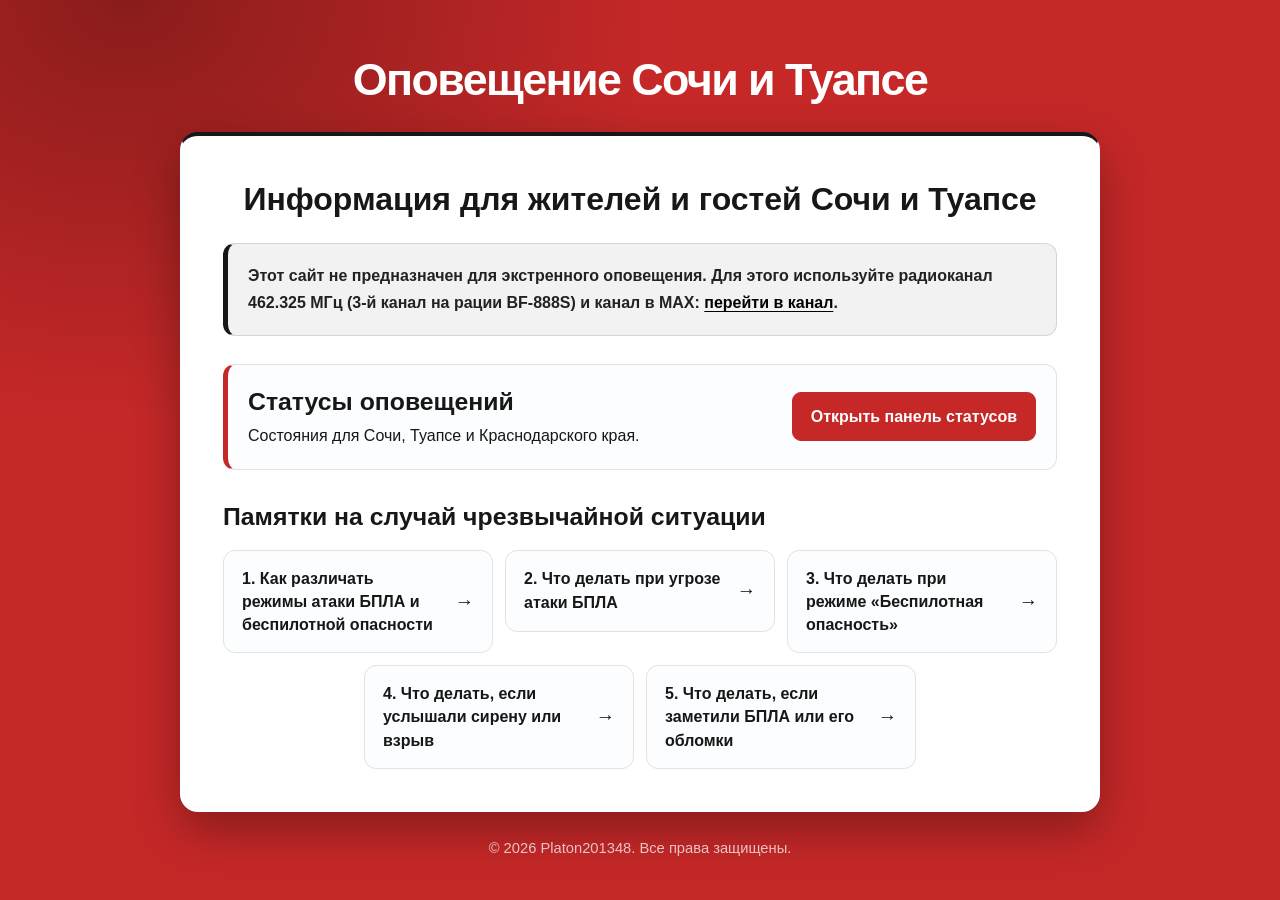
<file: index.html>
<!DOCTYPE html>
<html lang="ru">
<head>
    <meta charset="UTF-8">
    <meta name="viewport" content="width=device-width, initial-scale=1.0">
    <title>Оповещение Сочи и Туапсе</title>
    <meta name="description" content="Информационный портал оповещение Сочи и Туапсе">
    <meta name="yandex-verification" content="82e9803507aa60ec" />

    <meta property="og:title" content="Оповещение Сочи и Туапсе">
    <meta property="og:description" content="Информационный портал оповещение Сочи и Туапсе">
    <meta property="og:image" content="https://sochi-tuapse.platon201348.com/img.png">

    <link rel="stylesheet" href="css.css">


        <link rel="shortcut icon" type="image/x-icon" href="img.ico">
        <link rel="icon" type="image/png" href="img.png">
</head>
<body>


    <!-- Основной контент -->
    <div class="container">
        <header>
            <h1>Оповещение Сочи и Туапсе</h1>
        </header>

        <!-- Текст -->
        <main>
            <section class="content-area">
                <h2>Информация для жителей и гостей Сочи и Туапсе</h2>
                <div class="emergency-notice" role="note">
                    <p>Этот сайт не предназначен для экстренного оповещения. Для этого используйте радиоканал 462.325 МГц (3-й канал на рации BF-888S) и канал в MAX: <a href="https://max.ru/channel_sochi_tuapse">перейти в канал</a>.</p>
                </div>
                <div class="status-promo">
                    <div>
                        <h3>Статусы оповещений</h3>
                        <p>Состояния для Сочи, Туапсе и Краснодарского края.</p>
                    </div>
                    <a class="status-promo-link" href="panel.html">Открыть панель статусов</a>
                </div>
                <h3>Памятки на случай чрезвычайной ситуации</h3>

<ul class="guide-list">
  <li><a href="1.html">1. Как различать режимы атаки БПЛА и беспилотной опасности</a></li>
  <li><a href="2.html">2. Что делать при угрозе атаки БПЛА</a></li>
  <li><a href="3.html">3. Что делать при режиме «Беспилотная опасность»</a></li>
  <li><a href="4.html">4. Что делать, если услышали сирену или взрыв</a></li>
  <li><a href="5.html">5. Что делать, если заметили БПЛА или его обломки</a></li>
</ul>

             </section>
        </main>

        <footer>
            <a href="https://platon201348.com/">&copy; 2026 Platon201348. Все права защищены.</a>
        </footer>
    </div>



<!-- Yandex.Metrika counter -->
<script type="text/javascript">
    (function(m,e,t,r,i,k,a){
        m[i]=m[i]||function(){(m[i].a=m[i].a||[]).push(arguments)};
        m[i].l=1*new Date();
        for (var j = 0; j < document.scripts.length; j++) {if (document.scripts[j].src === r) { return; }}
        k=e.createElement(t),a=e.getElementsByTagName(t)[0],k.async=1,k.src=r,a.parentNode.insertBefore(k,a)
    })(window, document,'script','https://mc.yandex.ru/metrika/tag.js?id=113888004', 'ym');

    ym(113888004, 'init', {ssr:true, webvisor:true, clickmap:true, ecommerce:"dataLayer", referrer: document.referrer, url: location.href, accurateTrackBounce:true, trackLinks:true});
</script>
<noscript><div><img src="https://mc.yandex.ru/watch/113888004" style="position:absolute; left:-9999px;" alt="" /></div></noscript>
<!-- /Yandex.Metrika counter -->

</body>
</html>
</file>
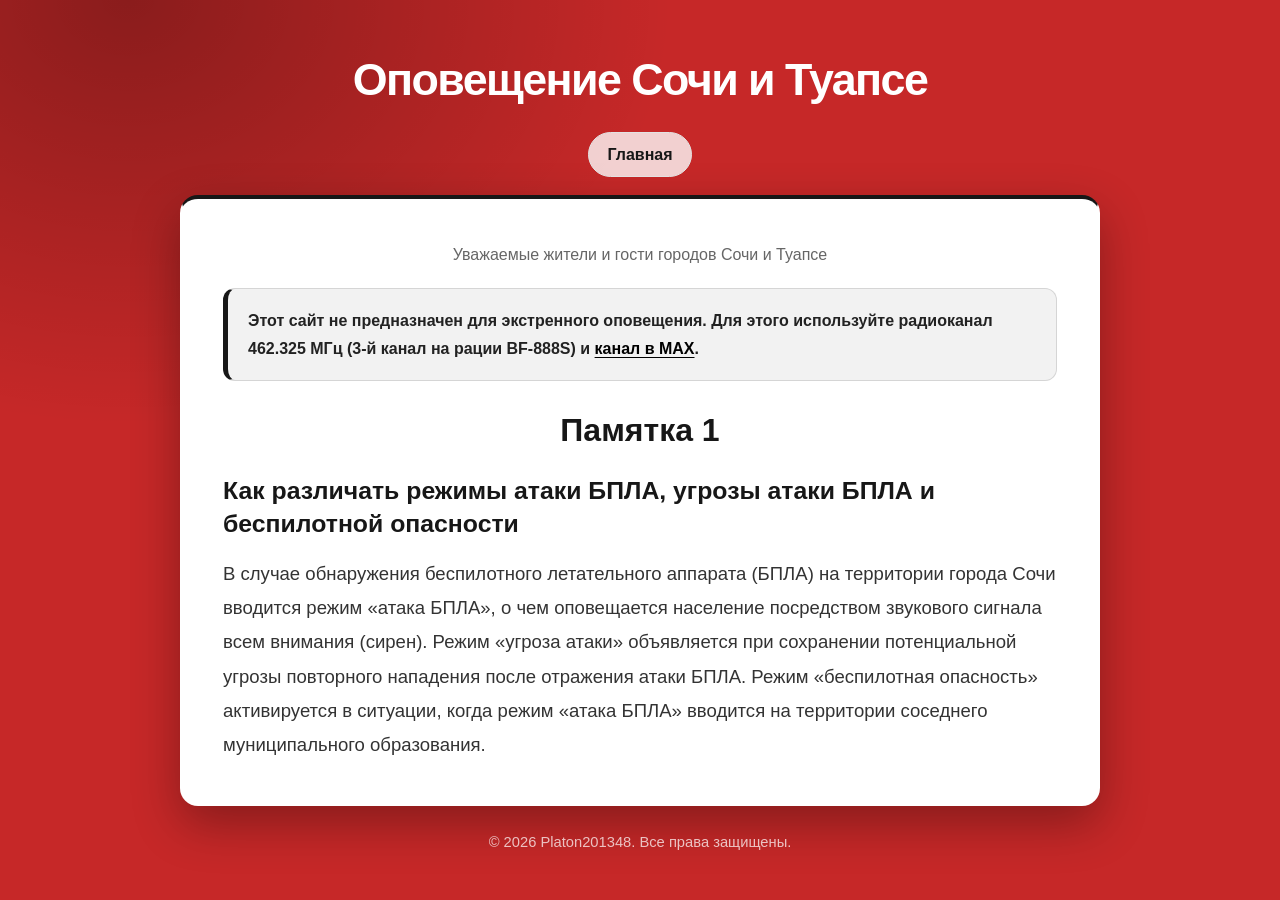
<file: 1.html>
<!DOCTYPE html>
<html lang="ru">
<head>
    <meta charset="UTF-8">
    <meta name="viewport" content="width=device-width, initial-scale=1.0">
    <title>Памятка 1 - Оповещение Сочи и Туапсе</title>
    <meta name="description" content="Информационный портал оповещение Сочи и Туапсе">
    <meta name="yandex-verification" content="82e9803507aa60ec" />

    <meta property="og:title" content="Памятка 1 - Оповещение Сочи и Туапсе">
    <meta property="og:description" content="Информационный портал оповещение Сочи и Туапсе">
    <meta property="og:image" content="https://sochi-tuapse.platon201348.com/img.png">

    <link rel="stylesheet" href="css.css">


        <link rel="shortcut icon" type="image/x-icon" href="img.ico">
        <link rel="icon" type="image/png" href="img.png">
</head>
<body>

    <!-- Основной контент -->
    <div class="container">
        <header>
            <h1>Оповещение Сочи и Туапсе</h1>
        </header>
         <!-- Навигационная панель -->
        <nav class="top-nav">
            <ul>
                <li><a href="index.html">Главная</a></li>
            </ul>
        </nav>

          <!-- Текст -->
        <main>
            <section class="content-area">
                <p class="audience-greeting">Уважаемые жители и гости городов Сочи и Туапсе</p>
                <div class="emergency-notice" role="note">
                    <p>Этот сайт не предназначен для экстренного оповещения. Для этого используйте радиоканал 462.325 МГц (3-й канал на рации BF-888S) и <a href="https://max.ru/channel_sochi_tuapse">канал в MAX</a>.</p>
                </div>
                <h2>Памятка 1</h2>
                <h3>Как различать режимы атаки БПЛА, угрозы атаки БПЛА и беспилотной опасности</h3>
                <p class="guide-text">В случае обнаружения беспилотного летательного аппарата (БПЛА) на территории города Сочи вводится режим «атака БПЛА», о чем оповещается население посредством звукового сигнала всем внимания (сирен).
Режим «угроза атаки» объявляется при сохранении потенциальной угрозы повторного нападения после отражения атаки БПЛА.
Режим «беспилотная опасность» активируется в ситуации, когда режим «атака БПЛА» вводится на территории соседнего муниципального образования.</p>


             </section>
        </main>

        <footer>
            <a href="https://platon201348.com/">&copy; 2026 Platon201348. Все права защищены.</a>
        </footer>
    </div>



<!-- Yandex.Metrika counter -->
<script type="text/javascript">
    (function(m,e,t,r,i,k,a){
        m[i]=m[i]||function(){(m[i].a=m[i].a||[]).push(arguments)};
        m[i].l=1*new Date();
        for (var j = 0; j < document.scripts.length; j++) {if (document.scripts[j].src === r) { return; }}
        k=e.createElement(t),a=e.getElementsByTagName(t)[0],k.async=1,k.src=r,a.parentNode.insertBefore(k,a)
    })(window, document,'script','https://mc.yandex.ru/metrika/tag.js?id=113888004', 'ym');

    ym(113888004, 'init', {ssr:true, webvisor:true, clickmap:true, ecommerce:"dataLayer", referrer: document.referrer, url: location.href, accurateTrackBounce:true, trackLinks:true});
</script>
<noscript><div><img src="https://mc.yandex.ru/watch/113888004" style="position:absolute; left:-9999px;" alt="" /></div></noscript>
<!-- /Yandex.Metrika counter -->

</body>
</html>
</file>
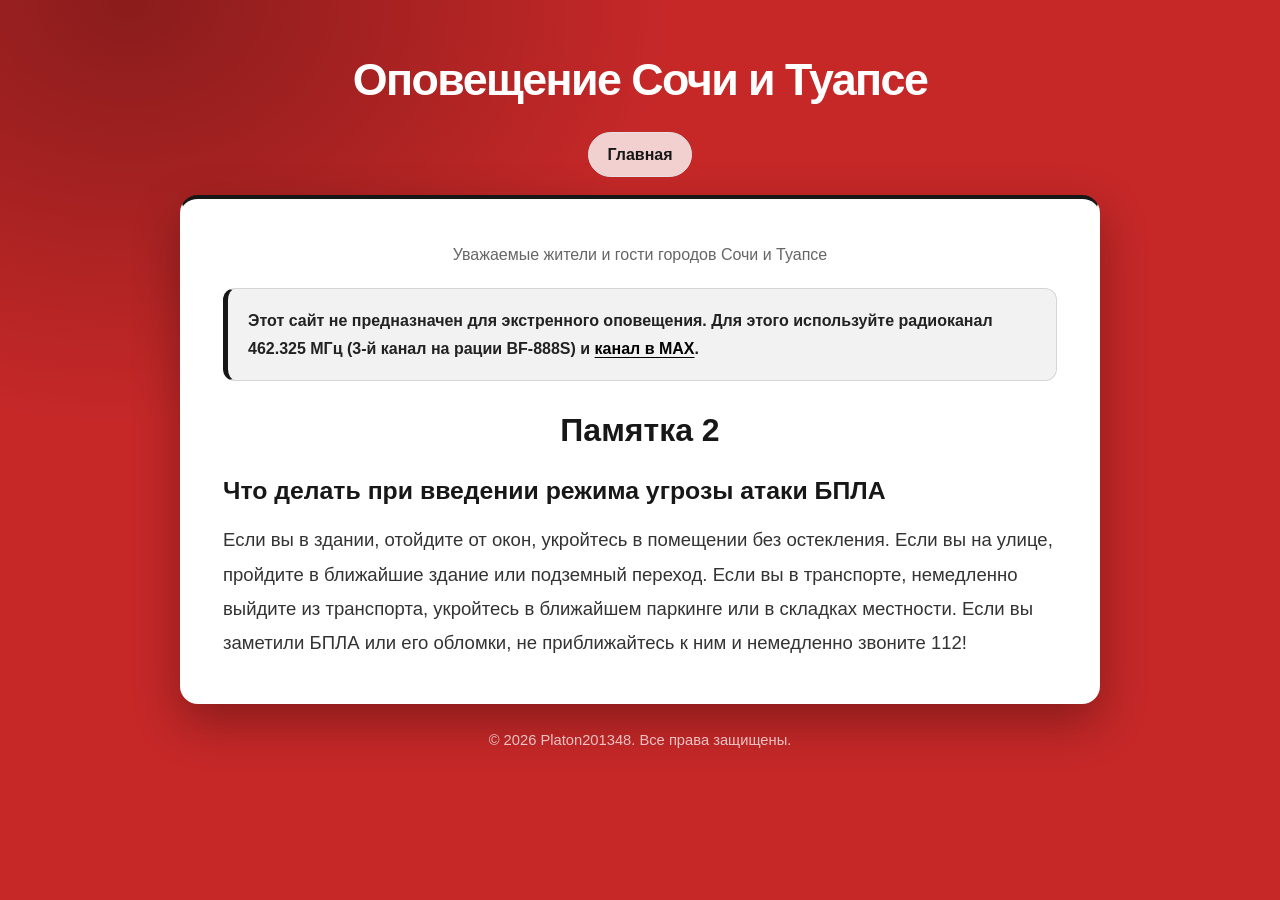
<file: 2.html>
<!DOCTYPE html>
<html lang="ru">
<head>
    <meta charset="UTF-8">
    <meta name="viewport" content="width=device-width, initial-scale=1.0">
    <title>Памятка 2 - Оповещение Сочи и Туапсе</title>
    <meta name="description" content="Информационный портал оповещение Сочи и Туапсе">
    <meta name="yandex-verification" content="82e9803507aa60ec" />

    <meta property="og:title" content="Памятка 2 - Оповещение Сочи и Туапсе">
    <meta property="og:description" content="Информационный портал оповещение Сочи и Туапсе">
    <meta property="og:image" content="https://sochi-tuapse.platon201348.com/img.png">

    <link rel="stylesheet" href="css.css">


        <link rel="shortcut icon" type="image/x-icon" href="img.ico">
        <link rel="icon" type="image/png" href="img.png">
</head>
<body>

    <!-- Основной контент -->
    <div class="container">
        <header>
            <h1>Оповещение Сочи и Туапсе</h1>
        </header>
         <!-- Навигационная панель -->
        <nav class="top-nav">
            <ul>
                <li><a href="index.html">Главная</a></li>
            </ul>
        </nav>

          <!-- Текст -->
        <main>
            <section class="content-area">
                <p class="audience-greeting">Уважаемые жители и гости городов Сочи и Туапсе</p>
                <div class="emergency-notice" role="note">
                    <p>Этот сайт не предназначен для экстренного оповещения. Для этого используйте радиоканал 462.325 МГц (3-й канал на рации BF-888S) и <a href="https://max.ru/channel_sochi_tuapse">канал в MAX</a>.</p>
                </div>
                <h2>Памятка 2</h2>
                <h3>Что делать при введении режима угрозы атаки БПЛА</h3>
                <p class="guide-text">Если вы в здании, отойдите от окон, укройтесь в помещении без остекления. Если вы на улице, пройдите в ближайшие здание или подземный переход. Если вы в транспорте, немедленно выйдите из транспорта, укройтесь в ближайшем паркинге или в складках местности. Если вы заметили БПЛА или его обломки, не приближайтесь к ним и немедленно звоните 112!</p>
             </section>
        </main>

        <footer>
            <a href="https://platon201348.com/">&copy; 2026 Platon201348. Все права защищены.</a>
        </footer>
    </div>



<!-- Yandex.Metrika counter -->
<script type="text/javascript">
    (function(m,e,t,r,i,k,a){
        m[i]=m[i]||function(){(m[i].a=m[i].a||[]).push(arguments)};
        m[i].l=1*new Date();
        for (var j = 0; j < document.scripts.length; j++) {if (document.scripts[j].src === r) { return; }}
        k=e.createElement(t),a=e.getElementsByTagName(t)[0],k.async=1,k.src=r,a.parentNode.insertBefore(k,a)
    })(window, document,'script','https://mc.yandex.ru/metrika/tag.js?id=113888004', 'ym');

    ym(113888004, 'init', {ssr:true, webvisor:true, clickmap:true, ecommerce:"dataLayer", referrer: document.referrer, url: location.href, accurateTrackBounce:true, trackLinks:true});
</script>
<noscript><div><img src="https://mc.yandex.ru/watch/113888004" style="position:absolute; left:-9999px;" alt="" /></div></noscript>
<!-- /Yandex.Metrika counter -->

</body>
</html>
</file>
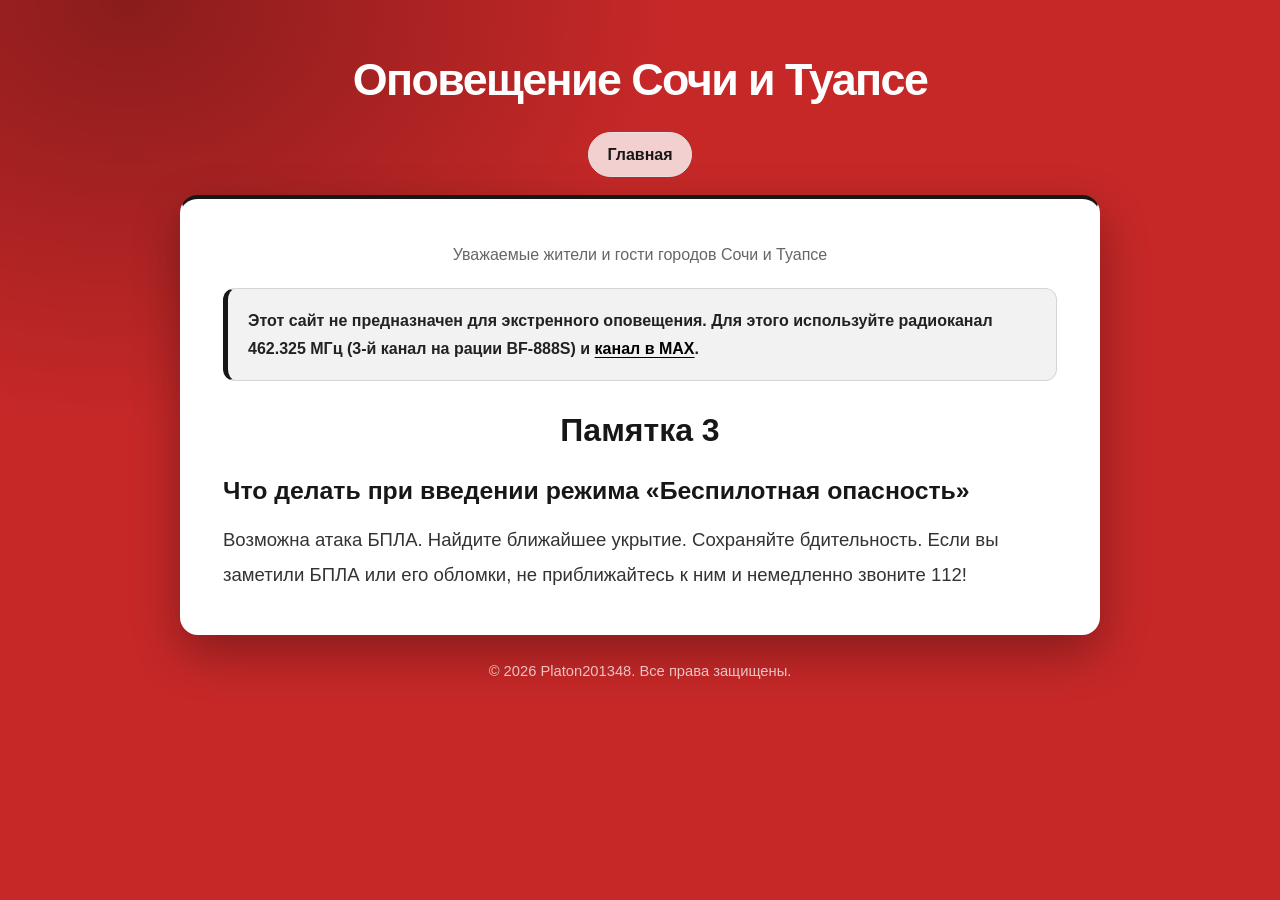
<file: 3.html>
<!DOCTYPE html>
<html lang="ru">
<head>
    <meta charset="UTF-8">
    <meta name="viewport" content="width=device-width, initial-scale=1.0">
    <title>Памятка 3 - Оповещение Сочи и Туапсе</title>
    <meta name="description" content="Информационный портал оповещение Сочи и Туапсе">
    <meta name="yandex-verification" content="82e9803507aa60ec" />

    <meta property="og:title" content="Памятка 3 - Оповещение Сочи и Туапсе">
    <meta property="og:description" content="Информационный портал оповещение Сочи и Туапсе">
    <meta property="og:image" content="https://sochi-tuapse.platon201348.com/img.png">

    <link rel="stylesheet" href="css.css">


        <link rel="shortcut icon" type="image/x-icon" href="img.ico">
        <link rel="icon" type="image/png" href="img.png">
</head>
<body>

    <!-- Основной контент -->
    <div class="container">
        <header>
            <h1>Оповещение Сочи и Туапсе</h1>
        </header>
         <!-- Навигационная панель -->
        <nav class="top-nav">
            <ul>
                <li><a href="index.html">Главная</a></li>
            </ul>
        </nav>

          <!-- Текст -->
        <main>
            <section class="content-area">
                <p class="audience-greeting">Уважаемые жители и гости городов Сочи и Туапсе</p>
                <div class="emergency-notice" role="note">
                    <p>Этот сайт не предназначен для экстренного оповещения. Для этого используйте радиоканал 462.325 МГц (3-й канал на рации BF-888S) и <a href="https://max.ru/channel_sochi_tuapse">канал в MAX</a>.</p>
                </div>
                <h2>Памятка 3</h2>
                <h3>Что делать при введении режима «Беспилотная опасность»</h3>
                <p class="guide-text">Возможна атака БПЛА. Найдите ближайшее укрытие. Сохраняйте бдительность. Если вы заметили БПЛА или его обломки, не приближайтесь к ним и немедленно звоните 112!</p>


             </section>
        </main>

        <footer>
            <a href="https://platon201348.com/">&copy; 2026 Platon201348. Все права защищены.</a>
        </footer>
    </div>



<!-- Yandex.Metrika counter -->
<script type="text/javascript">
    (function(m,e,t,r,i,k,a){
        m[i]=m[i]||function(){(m[i].a=m[i].a||[]).push(arguments)};
        m[i].l=1*new Date();
        for (var j = 0; j < document.scripts.length; j++) {if (document.scripts[j].src === r) { return; }}
        k=e.createElement(t),a=e.getElementsByTagName(t)[0],k.async=1,k.src=r,a.parentNode.insertBefore(k,a)
    })(window, document,'script','https://mc.yandex.ru/metrika/tag.js?id=113888004', 'ym');

    ym(113888004, 'init', {ssr:true, webvisor:true, clickmap:true, ecommerce:"dataLayer", referrer: document.referrer, url: location.href, accurateTrackBounce:true, trackLinks:true});
</script>
<noscript><div><img src="https://mc.yandex.ru/watch/113888004" style="position:absolute; left:-9999px;" alt="" /></div></noscript>
<!-- /Yandex.Metrika counter -->

</body>
</html>
</file>
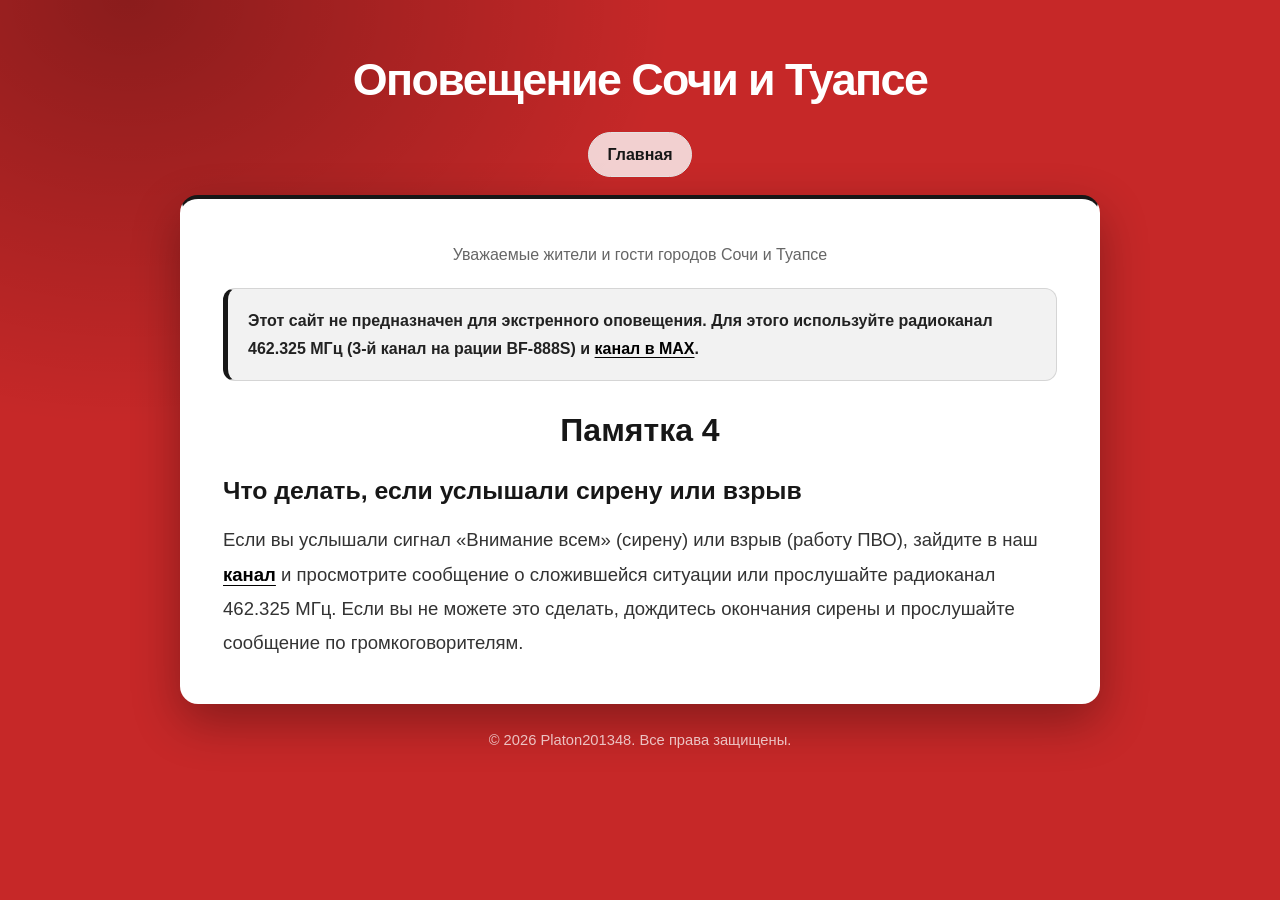
<file: 4.html>
<!DOCTYPE html>
<html lang="ru">
<head>
    <meta charset="UTF-8">
    <meta name="viewport" content="width=device-width, initial-scale=1.0">
    <title>Памятка 4 - Оповещение Сочи и Туапсе</title>
    <meta name="description" content="Информационный портал оповещение Сочи и Туапсе">
    <meta name="yandex-verification" content="82e9803507aa60ec" />

    <meta property="og:title" content="Памятка 4 - Оповещение Сочи и Туапсе">
    <meta property="og:description" content="Информационный портал оповещение Сочи и Туапсе">
    <meta property="og:image" content="https://sochi-tuapse.platon201348.com/img.png">

    <link rel="stylesheet" href="css.css">


        <link rel="shortcut icon" type="image/x-icon" href="img.ico">
        <link rel="icon" type="image/png" href="img.png">
</head>
<body>

    <!-- Основной контент -->
    <div class="container">
        <header>
            <h1>Оповещение Сочи и Туапсе</h1>
        </header>
         <!-- Навигационная панель -->
        <nav class="top-nav">
            <ul>
                <li><a href="index.html">Главная</a></li>
            </ul>
        </nav>

          <!-- Текст -->
        <main>
            <section class="content-area">
                <p class="audience-greeting">Уважаемые жители и гости городов Сочи и Туапсе</p>
                <div class="emergency-notice" role="note">
                    <p>Этот сайт не предназначен для экстренного оповещения. Для этого используйте радиоканал 462.325 МГц (3-й канал на рации BF-888S) и <a href="https://max.ru/channel_sochi_tuapse">канал в MAX</a>.</p>
                </div>
                <h2>Памятка 4</h2>
                <h3>Что делать, если услышали сирену или взрыв</h3>
                <p class="guide-text">Если вы услышали сигнал «Внимание всем» (сирену) или взрыв (работу ПВО), зайдите в наш <a href="https://max.ru/channel_sochi_tuapse">канал</a> и просмотрите сообщение о сложившейся ситуации или прослушайте радиоканал 462.325 МГц. Если вы не можете это сделать, дождитесь окончания сирены и прослушайте сообщение по громкоговорителям.</p>


             </section>
        </main>

        <footer>
            <a href="https://platon201348.com/">&copy; 2026 Platon201348. Все права защищены.</a>
        </footer>
    </div>



<!-- Yandex.Metrika counter -->
<script type="text/javascript">
    (function(m,e,t,r,i,k,a){
        m[i]=m[i]||function(){(m[i].a=m[i].a||[]).push(arguments)};
        m[i].l=1*new Date();
        for (var j = 0; j < document.scripts.length; j++) {if (document.scripts[j].src === r) { return; }}
        k=e.createElement(t),a=e.getElementsByTagName(t)[0],k.async=1,k.src=r,a.parentNode.insertBefore(k,a)
    })(window, document,'script','https://mc.yandex.ru/metrika/tag.js?id=113888004', 'ym');

    ym(113888004, 'init', {ssr:true, webvisor:true, clickmap:true, ecommerce:"dataLayer", referrer: document.referrer, url: location.href, accurateTrackBounce:true, trackLinks:true});
</script>
<noscript><div><img src="https://mc.yandex.ru/watch/113888004" style="position:absolute; left:-9999px;" alt="" /></div></noscript>
<!-- /Yandex.Metrika counter -->

</body>
</html>
</file>
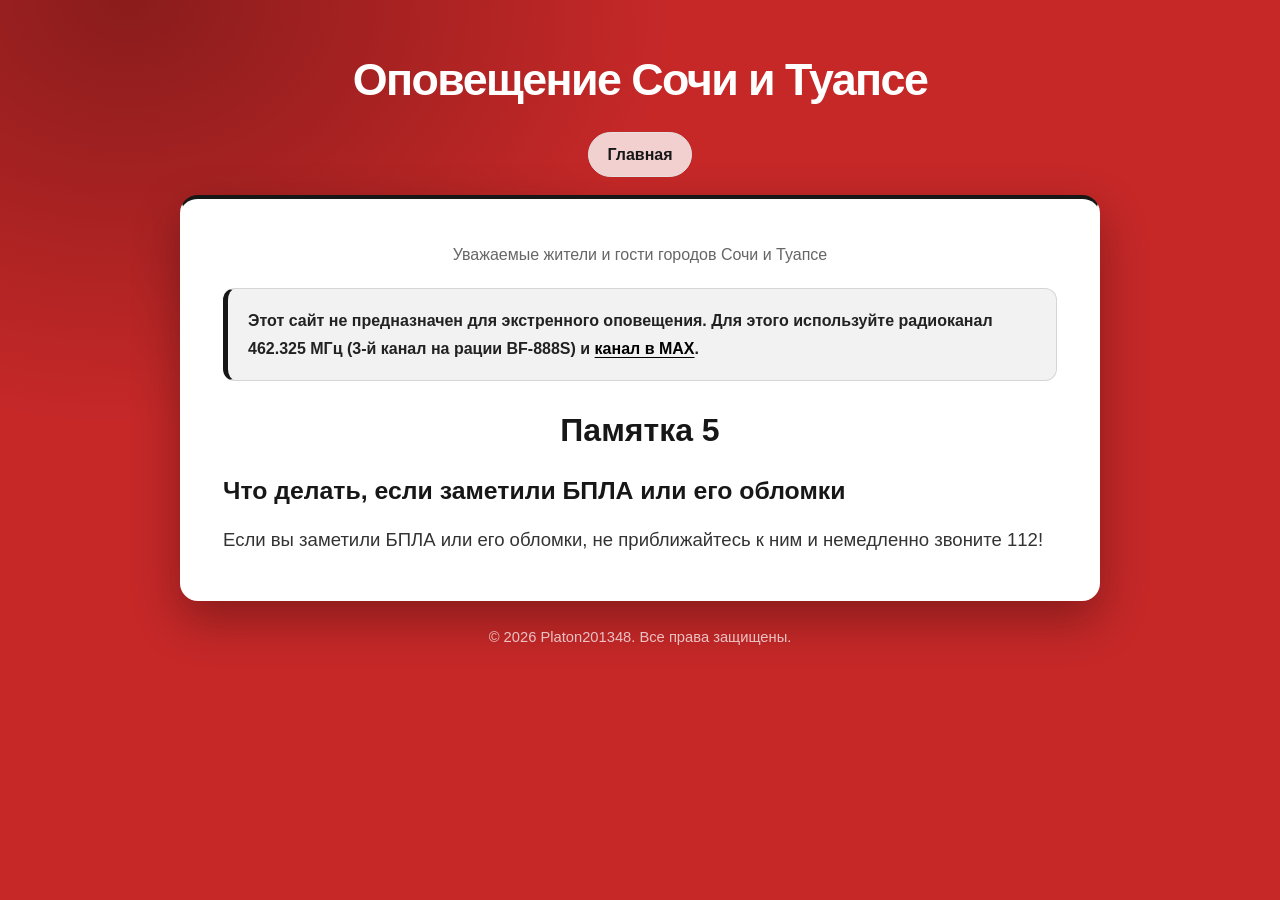
<file: 5.html>
<!DOCTYPE html>
<html lang="ru">
<head>
    <meta charset="UTF-8">
    <meta name="viewport" content="width=device-width, initial-scale=1.0">
    <title>Памятка 5 - Оповещение Сочи и Туапсе</title>
    <meta name="description" content="Информационный портал оповещение Сочи и Туапсе">
    <meta name="yandex-verification" content="82e9803507aa60ec" />

    <meta property="og:title" content="Памятка 5 - Оповещение Сочи и Туапсе">
    <meta property="og:description" content="Информационный портал оповещение Сочи и Туапсе">
    <meta property="og:image" content="https://sochi-tuapse.platon201348.com/img.png">

    <link rel="stylesheet" href="css.css">


        <link rel="shortcut icon" type="image/x-icon" href="img.ico">
        <link rel="icon" type="image/png" href="img.png">
</head>
<body>

    <!-- Основной контент -->
    <div class="container">
        <header>
            <h1>Оповещение Сочи и Туапсе</h1>
        </header>
         <!-- Навигационная панель -->
        <nav class="top-nav">
            <ul>
                <li><a href="index.html">Главная</a></li>
            </ul>
        </nav>

          <!-- Текст -->
        <main>
            <section class="content-area">
                <p class="audience-greeting">Уважаемые жители и гости городов Сочи и Туапсе</p>
                <div class="emergency-notice" role="note">
                    <p>Этот сайт не предназначен для экстренного оповещения. Для этого используйте радиоканал 462.325 МГц (3-й канал на рации BF-888S) и <a href="https://max.ru/channel_sochi_tuapse">канал в MAX</a>.</p>
                </div>
                <h2>Памятка 5</h2>
                <h3>Что делать, если заметили БПЛА или его обломки</h3>
                <p class="guide-text">Если вы заметили БПЛА или его обломки, не приближайтесь к ним и немедленно звоните 112!</p>
             </section>
        </main>

        <footer>
            <a href="https://platon201348.com/">&copy; 2026 Platon201348. Все права защищены.</a>
        </footer>
    </div>
<!-- Yandex.Metrika counter -->
<script type="text/javascript">
    (function(m,e,t,r,i,k,a){
        m[i]=m[i]||function(){(m[i].a=m[i].a||[]).push(arguments)};
        m[i].l=1*new Date();
        for (var j = 0; j < document.scripts.length; j++) {if (document.scripts[j].src === r) { return; }}
        k=e.createElement(t),a=e.getElementsByTagName(t)[0],k.async=1,k.src=r,a.parentNode.insertBefore(k,a)
    })(window, document,'script','https://mc.yandex.ru/metrika/tag.js?id=113888004', 'ym');

    ym(113888004, 'init', {ssr:true, webvisor:true, clickmap:true, ecommerce:"dataLayer", referrer: document.referrer, url: location.href, accurateTrackBounce:true, trackLinks:true});
</script>
<noscript><div><img src="https://mc.yandex.ru/watch/113888004" style="position:absolute; left:-9999px;" alt="" /></div></noscript>
<!-- /Yandex.Metrika counter -->

</body>
</html>
</file>
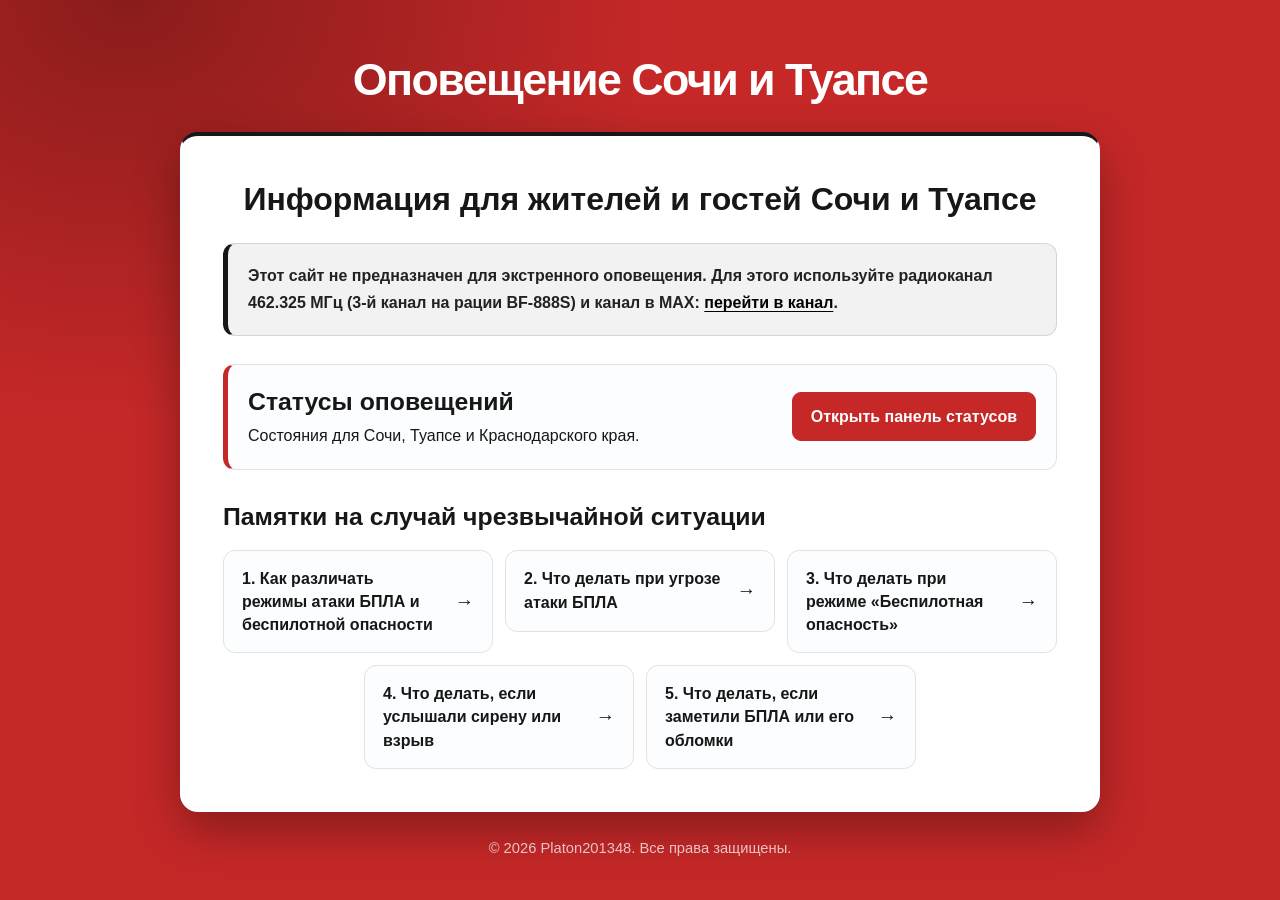
<file: admin.html>
<!DOCTYPE html>
<html lang="ru">
<head>
    <meta charset="UTF-8">
    <meta name="viewport" content="width=device-width, initial-scale=1.0">
    <title>Админ панель - Оповещения Сочи и Туапсе</title>
    <meta name="description" content="Экстренная информация Сочи и Туапсе">
    <meta name="robots" content="noindex, nofollow">

    <link rel="stylesheet" href="css.css">

    <script>
        if (sessionStorage.getItem('adminPanelAuthorized') !== 'yes') {
            var password = null;
            try {
                password = window.prompt('Введите пароль для доступа к админ-панели');
            } catch (error) {
                window.location.replace('index.html');
            }
            if (password !== 'admin') {
                window.location.replace('index.html');
            } else {
                sessionStorage.setItem('adminPanelAuthorized', 'yes');
            }
        }
    </script>

        <link rel="shortcut icon" type="image/x-icon" href="img.ico">
    <link rel="apple-touch-icon" sizes="57x57" href="57x57.png">
    <link rel="apple-touch-icon" sizes="60x60" href="60x60.png">
    <link rel="apple-touch-icon" sizes="72x72" href="72x72.png">
    <link rel="apple-touch-icon" sizes="76x76" href="76x76.png">
    <link rel="apple-touch-icon" sizes="114x114" href="114x114.png">
    <link rel="apple-touch-icon" sizes="120x120" href="120x120.png">
    <link rel="apple-touch-icon" sizes="144x144" href="144x144.png">
    <link rel="apple-touch-icon" sizes="152x152" href="152x152.png">
    <link rel="apple-touch-icon" sizes="180x180" href="180x180.png">


</head>
<body>

    <div class="container">
        <header>
            <h1>Оповещения</h1>
            <p class="tagline">Тексты и аудиозаписи оповещений</p>
        </header>

        <main>
            <section class="content-area">
                <h2>Сочи</h2>

                <h3>Тексты</h3>

                <h4>Атака</h4>

                <p class="guide-text">Уважаемые жители и гости города-курорта Сочи. На территории города введён режим атаки беспилотных летательных аппаратов. Если вы в здании, отойдите от окон, укройтесь в помещении без остекления. Если вы на улице, пройдите в ближайшее здание или подземный переход. Если вы в транспорте, немедленно выйдите из транспорта, укройтесь в ближайшем паркинге или в складках местности. Если вы заметили БПЛА или его обломки, немедленно звоните сто двенадцать!</p>

                <h4>Учебные</h4>

                <p class="guide-text">Уважаемые жители и гости города-курорта Сочи. Сегодня с восьми ноль ноль до двадцати трёх ноль ноль в акватории морского порта будут проводиться учебные стрельбы. Просим сохранять спокойствие. Отработка действий военными — залог нашей с вами безопасности.</p>

                <h3>Аудио</h3>

                <div class="admin-audio">
                    <section>
                        <h4>Атака</h4>
                        <audio controls>
                            <source src="ataka_sochi.mp3" type="audio/mpeg">
                        </audio>
                    </section>

                    <section>
                        <h4>Учебные</h4>
                        <audio controls>
                            <source src="uchebnie_sochi.mp3" type="audio/mpeg">
                        </audio>
                    </section>
                </div>
            </section>

            <section class="content-area">
                <h2>Туапсе</h2>
                <h3>Атака</h3>
                <p class="guide-text">Уважаемые жители и гости города Туапсе. На территории города введён режим атаки беспилотных летательных аппаратов. Если вы в здании, отойдите от окон, укройтесь в помещении без остекления. Если вы на улице, пройдите в ближайшее здание или подземный переход. Если вы в транспорте, немедленно выйдите из транспорта, укройтесь в ближайшем паркинге или в складках местности. Если вы заметили БПЛА или его обломки, немедленно звоните сто двенадцать!</p>
                <h3>Учебные</h3>
                <p class="guide-text">Уважаемые жители и гости города Туапсе. Сегодня с восьми ноль ноль до двадцати трёх ноль ноль в акватории морского порта будут проводиться учебные стрельбы. Просим сохранять спокойствие. Отработка действий военными — залог нашей с вами безопасности.</p>
                <h3>Аудио</h3>
                <div class="admin-audio">
                    <section>
                        <h4>Атака</h4>
                        <audio controls>
                            <source src="ataka_tuapse.mp3" type="audio/mpeg">
                        </audio>
                    </section>
                    <section>
                        <h4>Учебные</h4>
                        <audio controls>
                            <source src="uchebnie_tuapse.mp3" type="audio/mpeg">
                        </audio>
                    </section>
                </div>
            </section>
        </main>
    </div>


</body>
</html>
</file>
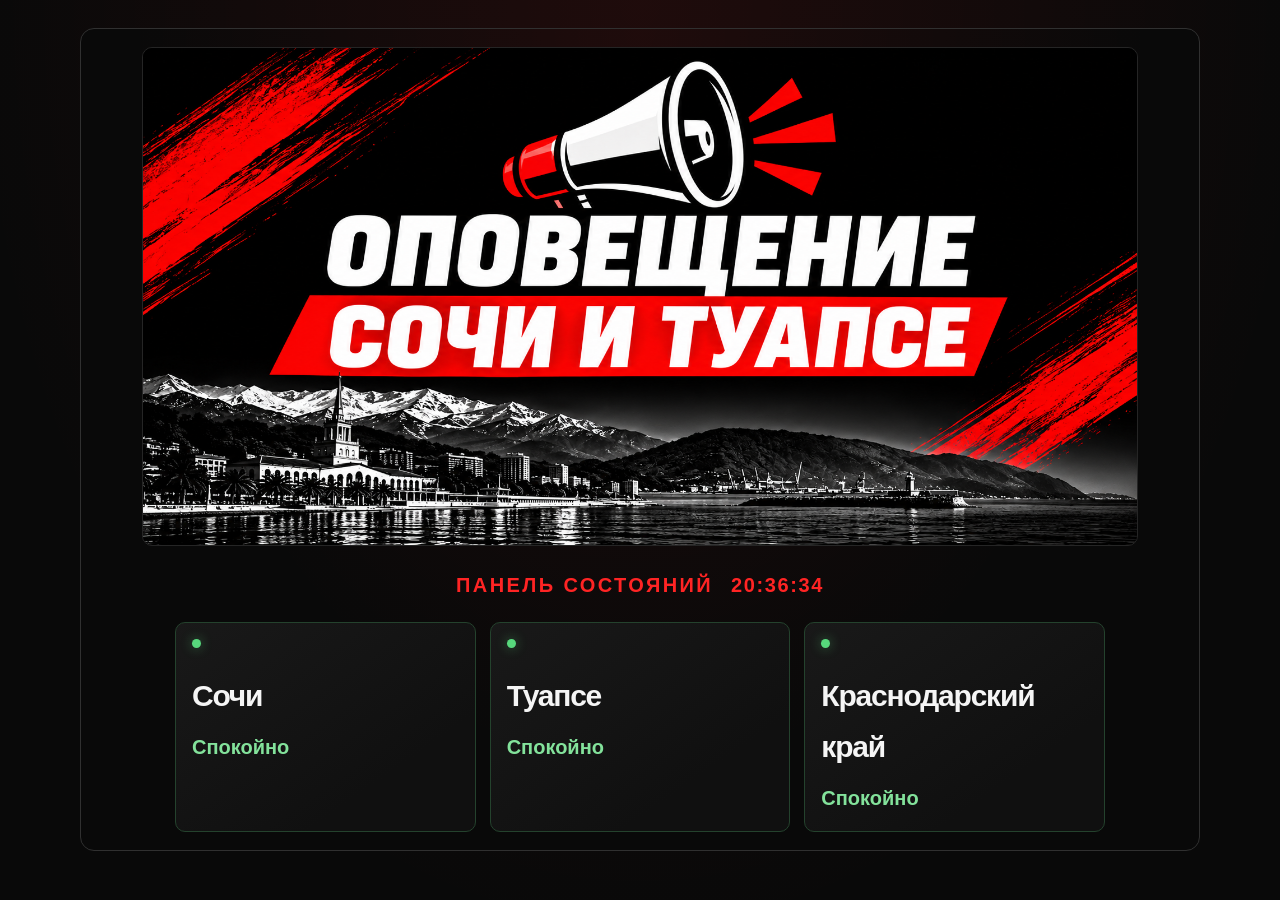
<file: panel.html>
<!DOCTYPE html>
<html lang="ru">
<head>
    <meta charset="UTF-8">
    <meta name="viewport" content="width=device-width, initial-scale=1.0">
    <meta name="theme-color" content="#090909">
    <meta name="robots" content="noindex, nofollow">
    <meta http-equiv="refresh" content="60">
    <title>Панель состояний — Оповещение Сочи и Туапсе</title>
    <meta name="description" content="Информационный портал оповещение Сочи и Туапсе">
    <link rel="stylesheet" href="css.css">
    <link rel="shortcut icon" type="image/x-icon" href="img.ico">
    <link rel="icon" type="image/png" href="img.png">
    <script src="status-panel.js" defer></script>
</head>
<body class="status-page-body">
    <main class="status-page">
        <section class="status-panel" aria-label="Статусы городов">
            <img class="status-hero" src="status-panel.png" alt="Оповещение: Сочи и Туапсе">

            <div class="status-eyebrow-row">
                <p class="status-eyebrow">ПАНЕЛЬ СОСТОЯНИЙ</p>
                <time class="moscow-clock" id="moscow-clock">--:--:--</time>
            </div>

            <div class="city-grid" id="city-grid" aria-live="polite">
                <article class="city-card" data-city="Сочи">
                    <div class="card-top"><span class="status-mark" aria-hidden="true"></span></div>
                    <h2>Сочи</h2>
                    <p class="status-label">Загрузка…</p>
                </article>
                <article class="city-card" data-city="Туапсе">
                    <div class="card-top"><span class="status-mark" aria-hidden="true"></span></div>
                    <h2>Туапсе</h2>
                    <p class="status-label">Загрузка…</p>
                </article>
                <article class="city-card" data-city="Краснодарский край">
                    <div class="card-top"><span class="status-mark" aria-hidden="true"></span></div>
                    <h2>Краснодарский край</h2>
                    <p class="status-label">Загрузка…</p>
                </article>
            </div>
        </section>
    </main>
</body>
</html>
</file>
<file: css.css>
:root {
    color-scheme: light;
    font-family: "Segoe UI", Arial, sans-serif;
    color: #171717;
    background: #c62828;
    font-synthesis: none;
    text-rendering: optimizeLegibility;
    -webkit-font-smoothing: antialiased;
    -moz-osx-font-smoothing: grayscale;
    --color-ink: #171717;
    --color-muted: #666666;
    --color-primary: #171717;
    --color-primary-dark: #000000;
    --color-border: #e2e2e2;
    --color-surface: #ffffff;
    --color-alert: #171717;
    --color-alert-bg: #f2f2f2;
}

* {
    box-sizing: border-box;
}

html {
    min-width: 320px;
    scroll-behavior: smooth;
}

body {
    min-height: 100vh;
    margin: 0;
    color: #171717;
    background:
        radial-gradient(ellipse at 10% 0%, rgba(0, 0, 0, 0.3), transparent 34rem),
        #c62828;
    font-family: "Segoe UI", Arial, sans-serif;
    line-height: 1.7;
}

a {
    color: var(--color-primary-dark);
    text-underline-offset: 0.2em;
    overflow-wrap: anywhere;
}

a:hover {
    color: #0a4055;
}

a:focus-visible,
button:focus-visible,
audio:focus-visible {
    outline: 3px solid #e6a848;
    outline-offset: 3px;
}

.container {
    width: min(100% - 32px, 920px);
    margin: 0 auto;
    padding: 32px 0 0;
}

header {
    padding: 22px 12px 26px;
    color: #ffffff;
    text-align: center;
}

h1 {
    max-width: 780px;
    margin: 0 auto;
    font-size: clamp(1.8rem, 5vw, 2.8rem);
    font-weight: 750;
    letter-spacing: -0.035em;
    line-height: 1.16;
}

.tagline {
    margin: 12px 0 0;
    color: rgba(255, 255, 255, 0.72);
    font-size: 1.05rem;
}

.top-nav {
    margin: 0 auto 18px;
    text-align: center;
}

.top-nav ul {
    display: flex;
    justify-content: center;
    margin: 0;
    padding: 0;
    list-style: none;
}

.top-nav a {
    display: inline-flex;
    min-height: 42px;
    align-items: center;
    padding: 8px 18px;
    border: 1px solid var(--color-border);
    border-radius: 999px;
    background: rgba(255, 255, 255, 0.78);
    color: var(--color-ink);
    font-weight: 650;
    text-decoration: none;
    transition: background-color 160ms ease, border-color 160ms ease, transform 160ms ease;
}

.top-nav a:hover {
    transform: translateY(-1px);
    border-color: #171717;
    background: #fff;
    color: #000000;
}

.content-area {
    padding: clamp(22px, 5vw, 42px);
    border: 1px solid rgba(255, 255, 255, 0.12);
    border-top: 4px solid var(--color-primary);
    border-radius: 18px;
    background: var(--color-surface);
    box-shadow: 0 18px 48px rgba(0, 0, 0, 0.32);
}

.content-area + .content-area {
    margin-top: 20px;
}

.content-area h2,
.content-area h3,
.content-area h4 {
    color: var(--color-ink);
    line-height: 1.35;
}

.audience-greeting {
    margin: 0 0 10px;
    color: var(--color-muted);
    text-align: center;
}

.content-area h2 {
    margin: 0 0 22px;
    font-size: clamp(1.45rem, 4vw, 2rem);
    text-align: center;
}

.content-area h3 {
    margin: 0 0 16px;
    font-size: clamp(1.25rem, 3vw, 1.55rem);
}

.content-area h4 {
    margin: 0 0 14px;
    font-size: 1.1rem;
}

.emergency-notice {
    margin: 20px 0 28px;
    padding: 18px 20px;
    border: 1px solid #d5d5d5;
    border-left: 5px solid #171717;
    border-radius: 12px;
    background: var(--color-alert-bg);
    color: #222222;
    font-weight: 600;
}

.emergency-notice p {
    margin: 0;
}

.emergency-notice a {
    color: #000000;
    font-weight: 750;
}

.status-promo {
    display: flex;
    align-items: center;
    justify-content: space-between;
    gap: 20px;
    margin: 0 0 30px;
    padding: 20px;
    border: 1px solid #e2e2e2;
    border-left: 5px solid #c62828;
    border-radius: 12px;
    background: #fbfdfe;
}

.status-promo h3 {
    margin: 0 0 4px;
}

.status-promo p {
    margin: 0;
}

.status-promo-link {
    display: inline-flex;
    min-height: 46px;
    flex: 0 0 auto;
    align-items: center;
    justify-content: center;
    padding: 10px 18px;
    border: 1px solid #c62828;
    border-radius: 9px;
    background: #c62828;
    color: #ffffff;
    font-weight: 700;
    text-align: center;
    text-decoration: none;
}

.status-promo-link:hover {
    background: #a51f1f;
    color: #ffffff;
}

.status-panel {
    margin: 0;
    padding: 18px;
    overflow: hidden;
    border: 1px solid #303030;
    border-radius: 14px;
    background:
        radial-gradient(ellipse at 50% 0, rgb(255 36 36 / 9%), transparent 32rem),
        #090909;
    color: #f5f5f5;
    color-scheme: dark;
}

.status-page-body {
    min-height: 100vh;
    background:
        radial-gradient(ellipse at 50% 0, rgb(255 36 36 / 9%), transparent 42rem),
        #090909;
}

.status-page {
    width: min(1120px, calc(100% - 40px));
    margin: 0 auto;
    padding: 28px 0 42px;
}

.status-hero {
    display: block;
    width: 92%;
    height: auto;
    margin: 0 auto;
    border: 1px solid #252525;
    border-radius: 10px;
    background: #000;
}

.status-eyebrow-row {
    display: flex;
    align-items: center;
    justify-content: center;
    gap: 18px;
    margin: 22px 0 20px;
}

.status-eyebrow,
.status-panel .moscow-clock {
    margin: 0;
    color: #ff2424;
    font-size: 20px;
    font-weight: 800;
    letter-spacing: 0.12em;
}

.status-panel .moscow-clock {
    white-space: nowrap;
    font-variant-numeric: tabular-nums;
    line-height: 1;
    letter-spacing: 0.08em;
}

.city-grid {
    display: grid;
    grid-template-columns: repeat(3, minmax(0, 1fr));
    gap: 14px;
    max-width: 930px;
    margin: 0 auto;
}

.status-panel .city-card {
    min-height: 115px;
    padding: 16px;
    overflow: hidden;
    border: 1px solid #303030;
    border-radius: 10px;
    background: linear-gradient(145deg, #191919, #101010 72%);
    transition: border-color 180ms ease, background 180ms ease, transform 180ms ease;
}

.status-panel .city-card.is-updated {
    animation: status-card-update 480ms ease-out;
}

@keyframes status-card-update {
    50% { transform: translateY(-3px); }
}

.status-panel .card-top {
    display: flex;
    align-items: center;
    justify-content: space-between;
    gap: 12px;
}

.status-panel .city-card h2 {
    margin: 22px 0 9px;
    color: #f5f5f5;
    font-size: clamp(24px, 2.4vw, 30px);
    font-weight: 700;
    letter-spacing: -0.04em;
}

.status-panel .status-mark {
    display: inline-block;
    width: 9px;
    height: 9px;
    flex: 0 0 auto;
    border-radius: 50%;
    background: #777;
}

.status-panel .status-label {
    display: flex;
    align-items: center;
    gap: 8px;
    margin: 0;
    color: #dedede;
    font-size: 20px;
    font-weight: 700;
}

.status-panel .city-card[data-status="calm"] {
    border-color: #24422d;
}

.status-panel .city-card[data-status="calm"] .status-mark {
    background: #57d87c;
    box-shadow: 0 0 12px rgb(87 216 124 / 48%);
}

.status-panel .city-card[data-status="calm"] .status-label {
    color: #83e29b;
}

.status-panel .city-card[data-status="rocket-danger"],
.status-panel .city-card[data-status="drone-danger"] {
    border-color: #69501f;
    background: linear-gradient(145deg, #211d13, #11100d 72%);
}

.status-panel .city-card[data-status="rocket-danger"] .status-mark,
.status-panel .city-card[data-status="drone-danger"] .status-mark {
    background: #ffc247;
    box-shadow: 0 0 12px rgb(255 194 71 / 48%);
}

.status-panel .city-card[data-status="rocket-danger"] .status-label,
.status-panel .city-card[data-status="drone-danger"] .status-label {
    color: #ffd171;
}

.status-panel .city-card[data-status="rocket-attack"],
.status-panel .city-card[data-status="drone-attack"] {
    border-color: #702424;
    background: linear-gradient(145deg, #261313, #120d0d 72%);
}

.status-panel .city-card[data-status="rocket-attack"] .status-mark,
.status-panel .city-card[data-status="drone-attack"] .status-mark {
    background: #ff3737;
    box-shadow: 0 0 14px rgb(255 55 55 / 60%);
}

.status-panel .city-card[data-status="rocket-attack"] .status-label,
.status-panel .city-card[data-status="drone-attack"] .status-label {
    color: #ff7777;
}

.guide-list {
    display: grid;
    grid-template-columns: repeat(auto-fit, minmax(min(100%, 260px), 1fr));
    gap: 12px;
    margin: 0;
    padding: 0;
    list-style: none;
}

.guide-list a {
    display: flex;
    min-height: 82px;
    align-items: center;
    gap: 12px;
    padding: 16px 18px;
    border: 1px solid var(--color-border);
    border-radius: 12px;
    background: #fbfdfe;
    color: var(--color-ink);
    font-weight: 650;
    line-height: 1.45;
    text-decoration: none;
    transition: transform 160ms ease, border-color 160ms ease, box-shadow 160ms ease;
}

.guide-list a::after {
    flex: 0 0 auto;
    margin-left: auto;
    color: var(--color-primary);
    content: "→";
    font-size: 1.2rem;
}

.guide-list a:hover {
    transform: translateY(-2px);
    border-color: #777777;
    box-shadow: 0 8px 20px rgba(0, 0, 0, 0.12);
    color: var(--color-primary-dark);
}

.guide-text {
    margin: 0;
    color: #333333;
    font-size: clamp(1.05rem, 2.5vw, 1.16rem);
    line-height: 1.85;
}

.guide-text a {
    font-weight: 700;
}

footer {
    padding: 24px 12px 32px;
    color: rgba(255, 255, 255, 0.72);
    text-align: center;
    font-size: 0.92rem;
}

footer a {
    color: inherit;
    text-decoration: none;
}

footer a:hover {
    color: var(--color-primary-dark);
    text-decoration: underline;
}

.popup-overlay {
    position: fixed;
    z-index: 1000;
    inset: 0;
    display: none;
    align-items: center;
    justify-content: center;
    padding: 20px;
    background: rgba(16, 39, 58, 0.58);
    backdrop-filter: blur(4px);
}

.popup-content {
    width: min(100%, 440px);
    padding: 28px;
    border: 1px solid var(--color-border);
    border-radius: 18px;
    background: var(--color-surface);
    box-shadow: 0 24px 70px rgba(0, 0, 0, 0.24);
    color: #171717;
    text-align: center;
}

.popup-content h3 {
    margin: 0 0 10px;
    color: var(--color-ink);
}

.popup-content p {
    margin: 0 0 20px;
}

.close-btn {
    min-height: 44px;
    padding: 10px 20px;
    border: 0;
    border-radius: 9px;
    background: var(--color-primary);
    color: #fff;
    cursor: pointer;
    font: inherit;
    font-weight: 700;
    transition: background-color 160ms ease;
}

.close-btn:hover {
    background: var(--color-primary-dark);
}

.admin-audio {
    display: grid;
    grid-template-columns: repeat(auto-fit, minmax(min(100%, 280px), 1fr));
    gap: 18px;
    margin-top: 24px;
}

.admin-audio section {
    padding: 20px;
    border: 1px solid var(--color-border);
    border-radius: 12px;
    background: #fbfdfe;
}

.admin-audio h3 {
    margin: 0 0 12px;
}

.admin-audio audio {
    display: block;
    width: 100%;
    margin-bottom: 10px;
}

@media (max-width: 560px) {
    .container {
        width: min(100% - 20px, 920px);
        padding-top: 12px;
    }

    header {
        padding: 20px 6px;
    }

    .content-area {
        border-radius: 14px;
    }

    .emergency-notice {
        padding: 15px 16px;
    }

    .status-promo {
        align-items: stretch;
        flex-direction: column;
        gap: 14px;
        padding: 16px;
    }

    .status-panel {
        padding: 12px;
    }

    .status-page {
        width: min(100% - 24px, 1120px);
        padding: 12px 0 24px;
    }

    .status-hero {
        width: 100%;
        border-radius: 8px;
    }

    .status-eyebrow-row {
        gap: 12px;
        margin: 18px 0;
    }

    .status-eyebrow,
    .status-panel .moscow-clock {
        font-size: 15px;
    }

    .status-panel .city-grid {
        gap: 10px;
    }

    .status-panel .city-card {
        min-height: 110px;
        padding: 12px;
    }

    .status-panel .city-card h2 {
        margin-top: 18px;
    }

    footer {
        padding-bottom: 24px;
    }
}

@media (max-width: 850px) {
    .status-panel .city-grid {
        grid-template-columns: repeat(2, minmax(0, 1fr));
    }

    .status-panel .city-card:last-child:nth-child(odd) {
        grid-column: 1 / -1;
        width: calc((100% - 14px) / 2);
        justify-self: center;
    }
}

@media (max-width: 520px) {
    .status-panel .city-grid {
        grid-template-columns: 1fr;
    }

    .status-panel .city-card:last-child:nth-child(odd) {
        grid-column: auto;
        width: auto;
        justify-self: stretch;
    }

    .status-panel .city-card h2 {
        font-size: 20px;
    }

    .status-panel .status-label {
        font-size: 15px;
    }
}

@media (min-width: 760px) {
    .guide-list {
        grid-template-columns: repeat(6, minmax(0, 1fr));
    }

    .guide-list li {
        grid-column: span 2;
    }

    .guide-list li:nth-child(4) {
        grid-column: 2 / span 2;
    }

    .guide-list li:nth-child(5) {
        grid-column: 4 / span 2;
    }
}

@media (prefers-reduced-motion: reduce) {
    *,
    *::before,
    *::after {
        scroll-behavior: auto !important;
        transition-duration: 0.01ms !important;
    }
}
</file>
